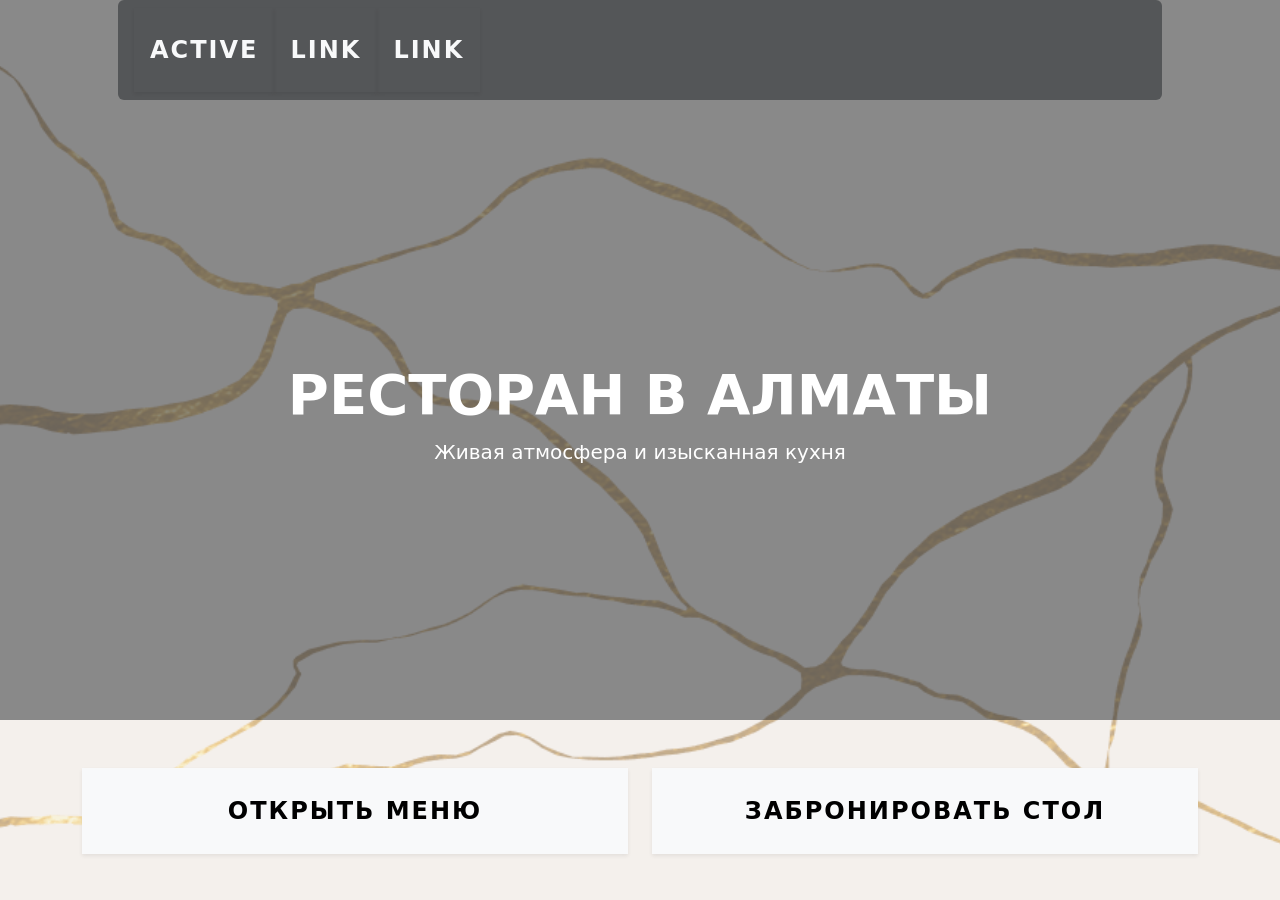
<file: EtoProstoGG/index.html>
<!DOCTYPE html>
<html lang="en">
<head>
    <meta charset="UTF-8">
    <title> proebal prepody </title>

    <link href="styles/bootstrap.min.css" rel="stylesheet">
    <style>
        body {
            background-color: #f4f0ec;
            background-image: url('data/body_fon_40.png ');
            background-size: cover;
            background-position: center;
            background-attachment: fixed; /
        }
    </style>

</head>
<body>
<!--Фон сайта верхней части   + линки и тд-->
<div class="position-relative container-fluid p-0 overflow-hidden" style="min-height: 80vh;">

    <video autoplay muted loop playsinline class="position-absolute w-100 h-100" style="object-fit: cover; z-index: 1;">
        <source src="data/PAFOS_1.mp4" type="video/mp4">
    </video>

    <div class="position-absolute w-100 h-100 bg-dark opacity-50" style="z-index: 2;">

    </div>
        <div class="position-relative w-100 h-100 d-flex flex-column justify-content-between" style="min-height: 80vh; z-index: 3;">

            <div class="container px-5  text-white">

                <div class = "hover-lift hstack gap-3 bg-dark bg-opacity-50 p-2 rounded px-3">

                    <ul class="nav">
                        <li class="nav-item">
                            <a class="nav-link active text-light w-100 py-4 rounded-0 text-uppercase fw-semibold fs-4 shadow-sm"
                               style="letter-spacing: 2px" aria-current="page" href="#" >Active</a>
                        </li>

                        <li class="nav-item">
                            <a class= "nav-link text-light w-100 py-4 rounded-0 text-uppercase fw-semibold fs-4 shadow-sm"
                               style="letter-spacing: 2px" href="#">Link</a>
                        </li>

                        <li class="nav-item">
                            <a class="nav-link text-light w-100 py-4 rounded-0 text-uppercase fw-semibold fs-4 shadow-sm"
                               style="letter-spacing: 2px"  href="#">Link</a>
                        </li>

                    </ul>

                </div>

                <div class = "pb-4"></div>

            </div>

            <div class="container text-center text-white my-auto">
                <h1 class="display-4 fw-bold">РЕСТОРАН В АЛМАТЫ</h1>
                <p class="fs-5">Живая атмосфера и изысканная кухня</p>
            </div>
        </div>
    </div>

<!--Контейнер для вида БЫЛ -->
<div class="container mt-5">
    <div class="row g-4">

        <!-- Левая кнопка -->
        <div class="col-md-6">
            <a href="menu.html" class="btn btn-light w-100 py-4 rounded-0 text-uppercase fw-semibold fs-4 shadow-sm" style="letter-spacing: 2px">
                Открыть меню
            </a>
        </div>
        <!-- Правая кнопка-->
        <div class="col-md-6">
            <a href="#" class="btn btn-light w-100 py-4 rounded-0 text-uppercase fw-semibold fs-4 shadow-sm" style="letter-spacing: 2px">
                Забронировать стол
            </a>
        </div>

    </div>
</div>

<script src="js/bootstrap.bundle.min.js"></script>
</body>

</html>
</file>
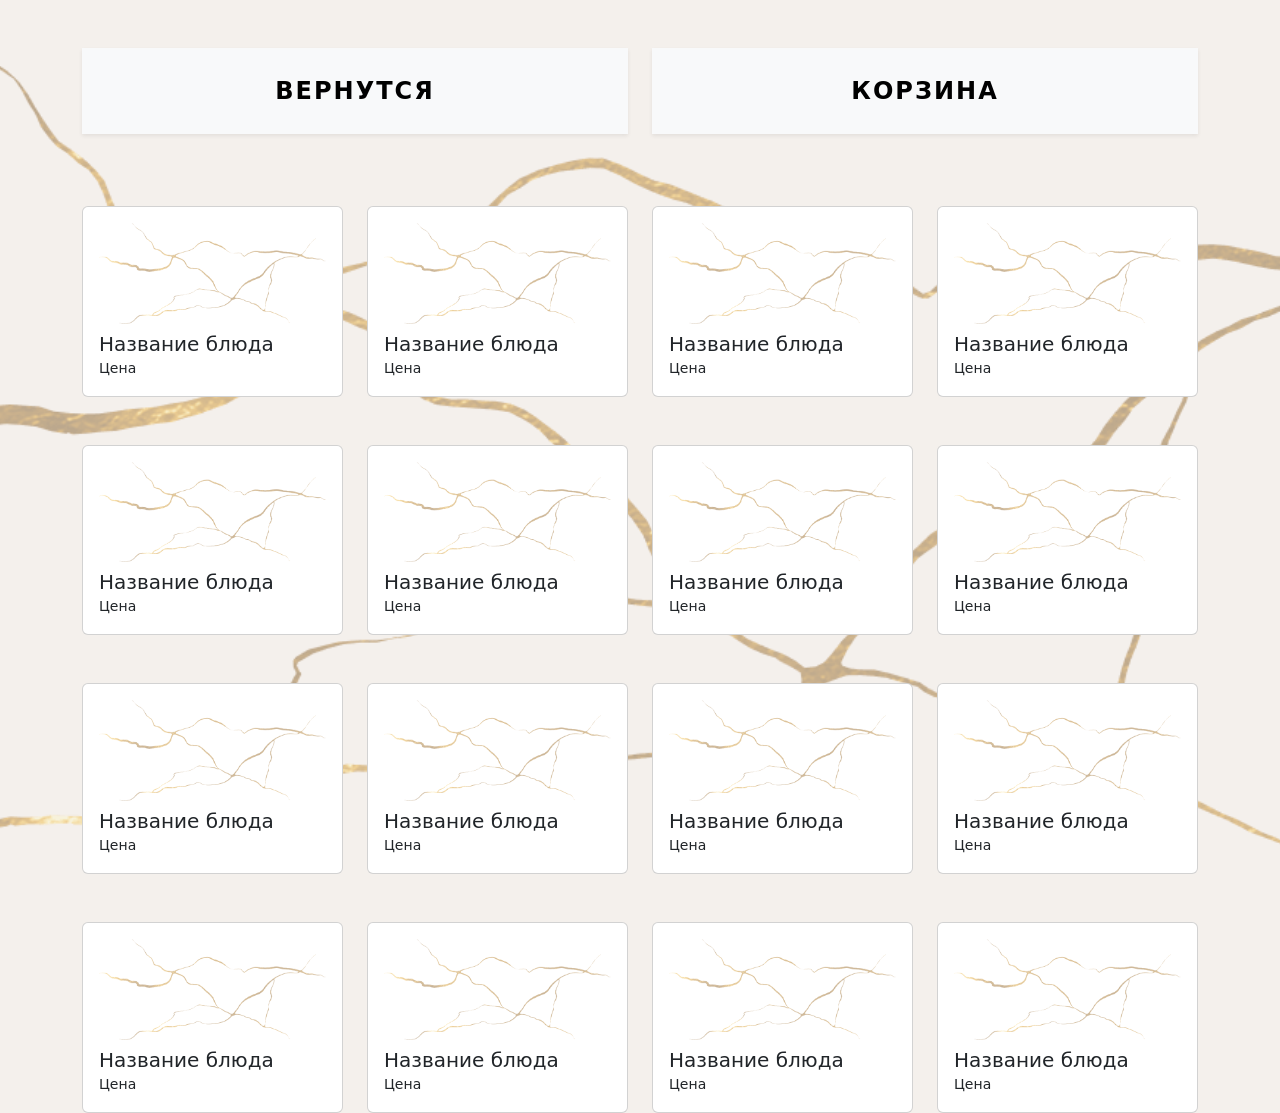
<file: EtoProstoGG/menu.html>
<!DOCTYPE html>
<html lang="en">
<head>
    <meta charset="UTF-8">
    <title>Menu</title>
    <link href="styles/bootstrap.min.css" rel="stylesheet">
    <style>
        body {
            background-color: #f4f0ec;
            background-image: url('data/body_fon_40.png ');
            background-size: cover;
            background-position: center;
            background-attachment: fixed;
        }
    </style>
</head>
<body>
<div class="container mt-5">
    <div class="row g-4">

        <div class="col-md-6">
        <a href="index.html" class="btn btn-light w-100 py-4 rounded-0 text-uppercase fw-semibold fs-4 shadow-sm" style="letter-spacing: 2px">
            Вернутся
        </a>
        </div>

        <div class="col-md-6">
        <a href="#" class="btn btn-light w-100 py-4 rounded-0 text-uppercase fw-semibold fs-4 shadow-sm" style="letter-spacing: 2px">
            Корзина
        </a>
        </div>

    </div>

</div>

<div class = "container mt-5">

    <div class="row g-4 mt-4">
    <div class="col-md-3">
            <div class ="card h-100">
                <div class="card-body">
                    <img src="data/body_fon_40.png" class="card-img" alt="...">
                    <h5 class="mt-2 mb-0">Название блюда</h5>
                    <small class="fg-3">Цена </small>
                </div>
            </div>
        </div>
        <div class="col-md-3">
            <div class ="card h-100">
                <div class="card-body">
                    <img src="data/body_fon_40.png" class="card-img" alt="...">
                    <h5 class="mt-2 mb-0">Название блюда</h5>
                    <small class="fg-3">Цена </small>
                </div>
            </div>
        </div>
        <div class="col-md-3">
            <div class ="card h-100">
                <div class="card-body">
                    <img src="data/body_fon_40.png" class="card-img" alt="...">
                    <h5 class="mt-2 mb-0">Название блюда</h5>
                    <small class="fg-3">Цена </small>
                </div>
            </div>
        </div>
        <div class="col-md-3">
            <div class ="card h-100">
                <div class="card-body">
                    <img src="data/body_fon_40.png" class="card-img" alt="...">
                    <h5 class="mt-2 mb-0">Название блюда</h5>
                    <small class="fg-3">Цена </small>
                </div>
            </div>
        </div>
    </div>

    <div class="row g-4 mt-4">
        <div class="col-md-3">
            <div class ="card h-100">
                <div class="card-body">
                    <img src="data/body_fon_40.png" class="card-img" alt="...">
                    <h5 class="mt-2 mb-0">Название блюда</h5>
                    <small class="fg-3">Цена </small>
                </div>
            </div>
        </div>
        <div class="col-md-3">
            <div class ="card h-100">
                <div class="card-body">
                    <img src="data/body_fon_40.png" class="card-img" alt="...">
                    <h5 class="mt-2 mb-0">Название блюда</h5>
                    <small class="fg-3">Цена </small>
                </div>
            </div>
        </div>
        <div class="col-md-3">
            <div class ="card h-100">
                <div class="card-body">
                    <img src="data/body_fon_40.png" class="card-img" alt="...">
                    <h5 class="mt-2 mb-0">Название блюда</h5>
                    <small class="fg-3">Цена </small>
                </div>
            </div>
        </div>
        <div class="col-md-3">
            <div class ="card h-100">
                <div class="card-body">
                    <img src="data/body_fon_40.png" class="card-img" alt="...">
                    <h5 class="mt-2 mb-0">Название блюда</h5>
                    <small class="fg-3">Цена </small>
                </div>
            </div>
        </div>
    </div>

    <div class="row g-4 mt-4">
        <div class="col-md-3">
            <div class ="card h-100">
                <div class="card-body">
                    <img src="data/body_fon_40.png" class="card-img" alt="...">
                    <h5 class="mt-2 mb-0">Название блюда</h5>
                    <small class="fg-3">Цена </small>
                </div>
            </div>
        </div>
        <div class="col-md-3">
            <div class ="card h-100">
                <div class="card-body">
                    <img src="data/body_fon_40.png" class="card-img" alt="...">
                    <h5 class="mt-2 mb-0">Название блюда</h5>
                    <small class="fg-3">Цена </small>
                </div>
            </div>
        </div>
        <div class="col-md-3">
            <div class ="card h-100">
                <div class="card-body">
                    <img src="data/body_fon_40.png" class="card-img" alt="...">
                    <h5 class="mt-2 mb-0">Название блюда</h5>
                    <small class="fg-3">Цена </small>
                </div>
            </div>
        </div>
        <div class="col-md-3">
            <div class ="card h-100">
                <div class="card-body">
                    <img src="data/body_fon_40.png" class="card-img" alt="...">
                    <h5 class="mt-2 mb-0">Название блюда</h5>
                    <small class="fg-3">Цена </small>
                </div>
            </div>
        </div>
    </div>

    <div class="row g-4 mt-4">
        <div class="col-md-3">
            <div class ="card h-100">
                <div class="card-body">
                    <img src="data/body_fon_40.png" class="card-img" alt="...">
                    <h5 class="mt-2 mb-0">Название блюда</h5>
                    <small class="fg-3">Цена </small>
                </div>
            </div>
        </div>
        <div class="col-md-3">
            <div class ="card h-100">
                <div class="card-body">
                    <img src="data/body_fon_40.png" class="card-img" alt="...">
                    <h5 class="mt-2 mb-0">Название блюда</h5>
                    <small class="fg-3">Цена </small>
                </div>
            </div>
        </div>
        <div class="col-md-3">
            <div class ="card h-100">
                <div class="card-body">
                    <img src="data/body_fon_40.png" class="card-img" alt="...">
                    <h5 class="mt-2 mb-0">Название блюда</h5>
                    <small class="fg-3">Цена </small>
                </div>
            </div>
        </div>
        <div class="col-md-3">
            <div class ="card h-100">
                <div class="card-body">
                    <img src="data/body_fon_40.png" class="card-img" alt="...">
                    <h5 class="mt-2 mb-0">Название блюда</h5>
                    <small class="fg-3">Цена </small>
                </div>
            </div>
        </div>
    </div>

</div>

</body>
</html>
</file>
